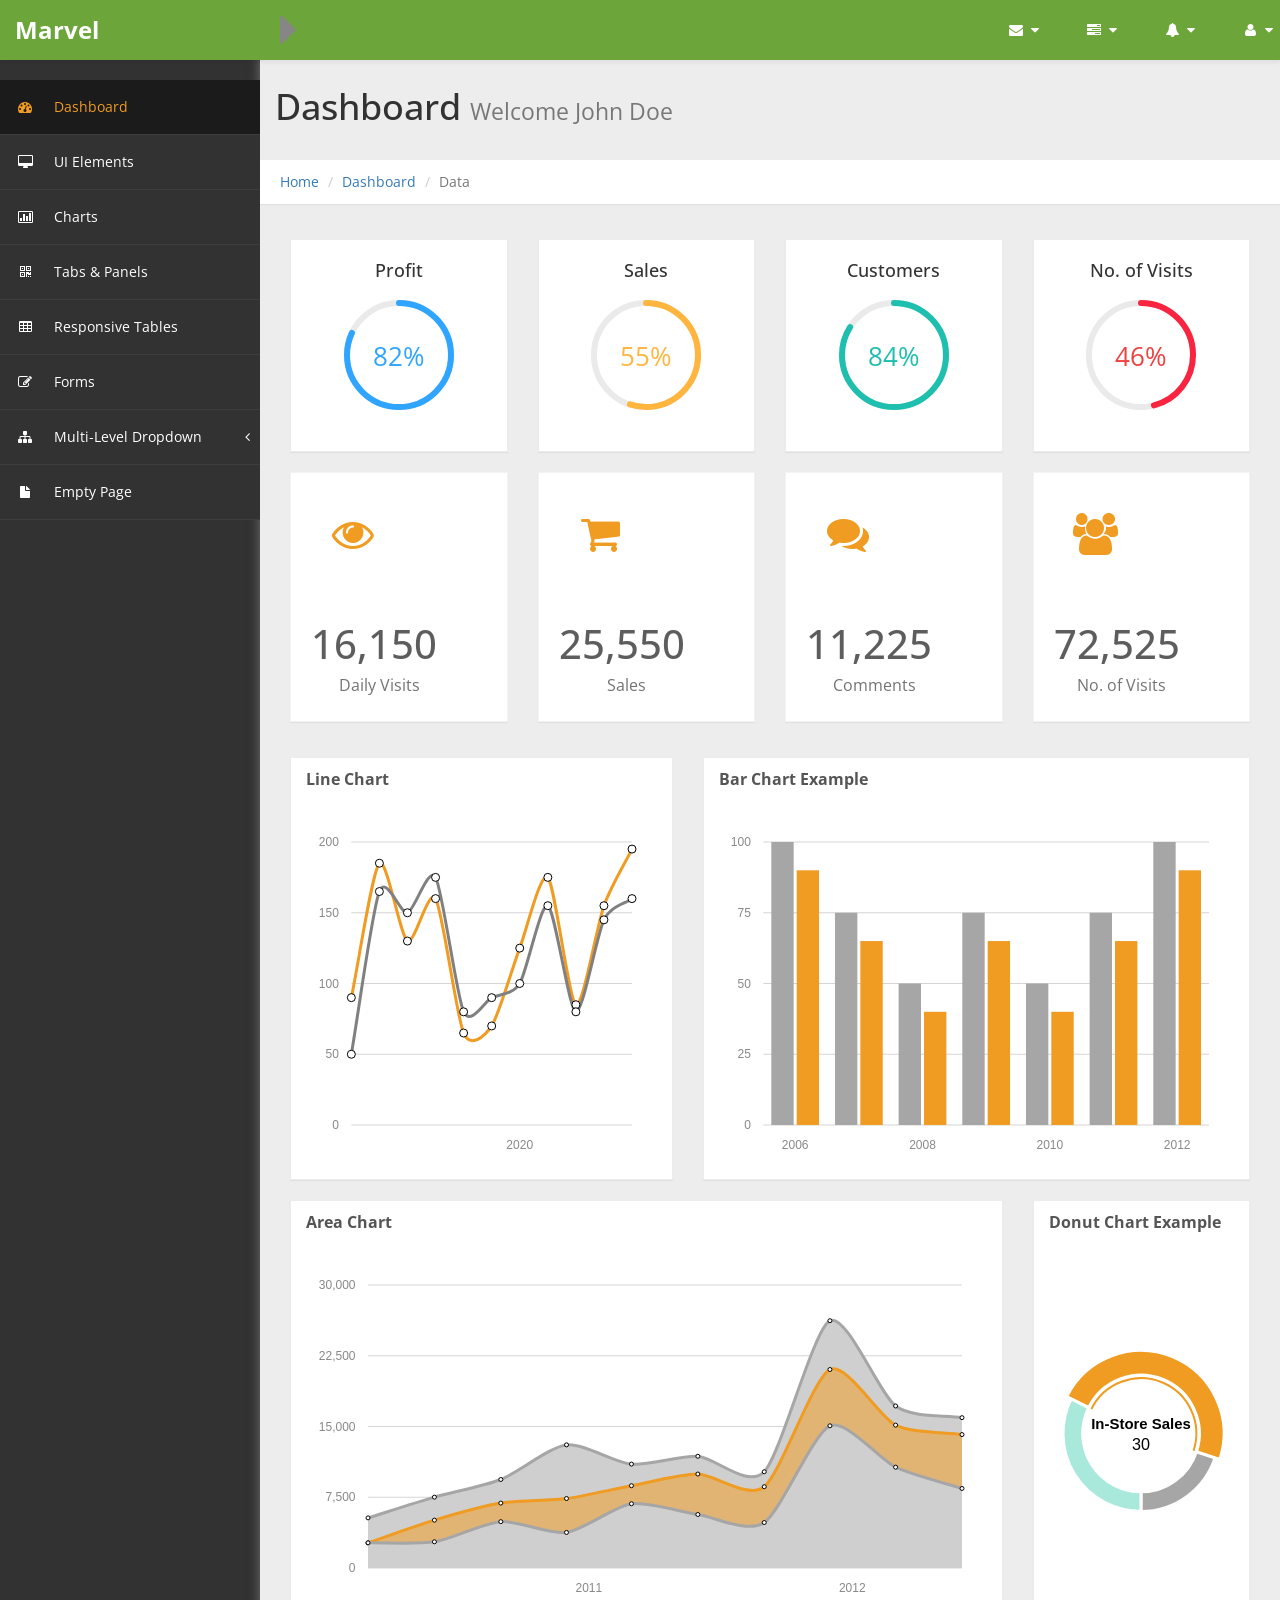
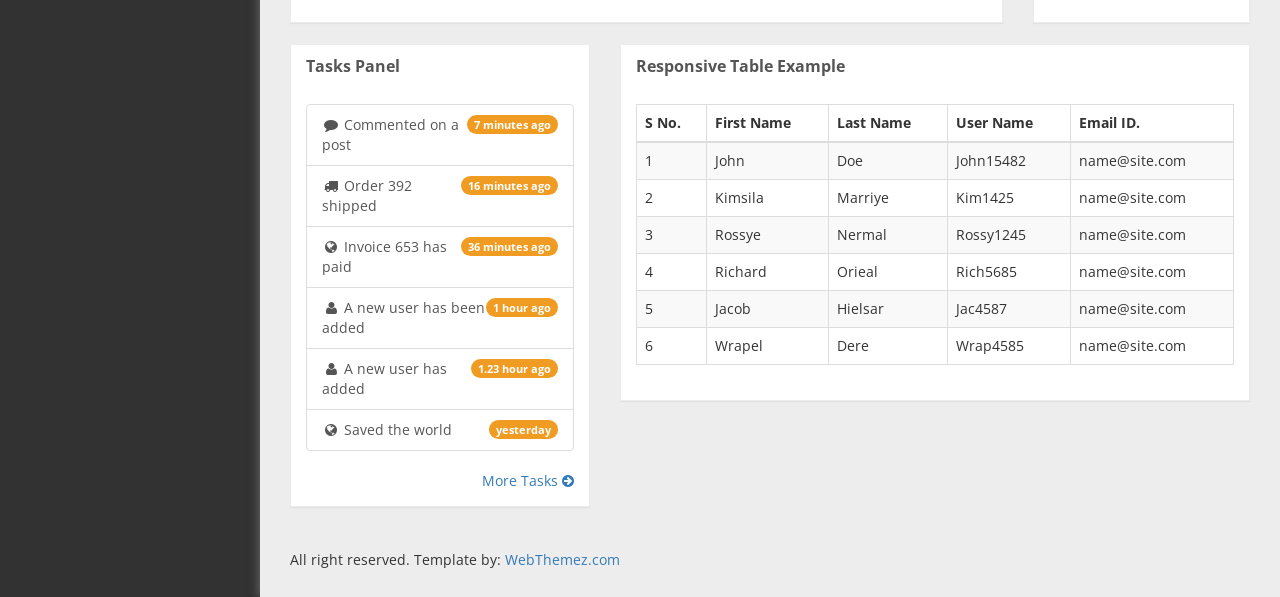
<file: Plantilla/index.html>
﻿<!DOCTYPE html>
<html xmlns="http://www.w3.org/1999/xhtml">

<head>
    <meta charset="utf-8" />
    <meta name="viewport" content="width=device-width, initial-scale=1.0" />
    <title>Marvel Free Bootstrap Admin Template</title>
    <!-- Bootstrap Styles-->
    <link href="assets/css/bootstrap.css" rel="stylesheet" />
    <!-- FontAwesome Styles-->
    <link href="assets/css/font-awesome.css" rel="stylesheet" />
    <!-- Morris Chart Styles-->
    <link href="assets/js/morris/morris-0.4.3.min.css" rel="stylesheet" />
    <!-- Custom Styles-->
    <link href="assets/css/custom-styles.css" rel="stylesheet" />
    <!-- Google Fonts-->
    <link href='http://fonts.googleapis.com/css?family=Open+Sans' rel='stylesheet' type='text/css' />
    <link rel="stylesheet" href="assets/js/Lightweight-Chart/cssCharts.css"> 
</head>

<body>
    <div id="wrapper">
        <nav class="navbar navbar-default top-navbar" role="navigation">
            <div class="navbar-header">
                <button type="button" class="navbar-toggle" data-toggle="collapse" data-target=".sidebar-collapse">
                    <span class="sr-only">Toggle navigation</span>
                    <span class="icon-bar"></span>
                    <span class="icon-bar"></span>
                    <span class="icon-bar"></span>
                </button>
                <a class="navbar-brand" href="index.html"><strong>Marvel</strong></a>
				
		<div id="sideNav" href=""><i class="fa fa-caret-right"></i></div>
            </div>

            <ul class="nav navbar-top-links navbar-right">
                <li class="dropdown">
                    <a class="dropdown-toggle" data-toggle="dropdown" href="#" aria-expanded="false">
                        <i class="fa fa-envelope fa-fw"></i> <i class="fa fa-caret-down"></i>
                    </a>
                    <ul class="dropdown-menu dropdown-messages">
                        <li>
                            <a href="#">
                                <div>
                                    <strong>John Doe</strong>
                                    <span class="pull-right text-muted">
                                        <em>Today</em>
                                    </span>
                                </div>
                                <div>Lorem Ipsum has been the industry's standard dummy text ever since the 1500s...</div>
                            </a>
                        </li>
                        <li class="divider"></li>
                        <li>
                            <a href="#">
                                <div>
                                    <strong>John Smith</strong>
                                    <span class="pull-right text-muted">
                                        <em>Yesterday</em>
                                    </span>
                                </div>
                                <div>Lorem Ipsum has been the industry's standard dummy text ever since an kwilnw...</div>
                            </a>
                        </li>
                        <li class="divider"></li>
                        <li>
                            <a href="#">
                                <div>
                                    <strong>John Smith</strong>
                                    <span class="pull-right text-muted">
                                        <em>Yesterday</em>
                                    </span>
                                </div>
                                <div>Lorem Ipsum has been the industry's standard dummy text ever since the...</div>
                            </a>
                        </li>
                        <li class="divider"></li>
                        <li>
                            <a class="text-center" href="#">
                                <strong>Read All Messages</strong>
                                <i class="fa fa-angle-right"></i>
                            </a>
                        </li>
                    </ul>
                    <!-- /.dropdown-messages -->
                </li>
                <!-- /.dropdown -->
                <li class="dropdown">
                    <a class="dropdown-toggle" data-toggle="dropdown" href="#" aria-expanded="false">
                        <i class="fa fa-tasks fa-fw"></i> <i class="fa fa-caret-down"></i>
                    </a>
                    <ul class="dropdown-menu dropdown-tasks">
                        <li>
                            <a href="#">
                                <div>
                                    <p>
                                        <strong>Task 1</strong>
                                        <span class="pull-right text-muted">60% Complete</span>
                                    </p>
                                    <div class="progress progress-striped active">
                                        <div class="progress-bar progress-bar-success" role="progressbar" aria-valuenow="60" aria-valuemin="0" aria-valuemax="100" style="width: 60%">
                                            <span class="sr-only">60% Complete (success)</span>
                                        </div>
                                    </div>
                                </div>
                            </a>
                        </li>
                        <li class="divider"></li>
                        <li>
                            <a href="#">
                                <div>
                                    <p>
                                        <strong>Task 2</strong>
                                        <span class="pull-right text-muted">28% Complete</span>
                                    </p>
                                    <div class="progress progress-striped active">
                                        <div class="progress-bar progress-bar-info" role="progressbar" aria-valuenow="28" aria-valuemin="0" aria-valuemax="100" style="width: 28%">
                                            <span class="sr-only">28% Complete</span>
                                        </div>
                                    </div>
                                </div>
                            </a>
                        </li>
                        <li class="divider"></li>
                        <li>
                            <a href="#">
                                <div>
                                    <p>
                                        <strong>Task 3</strong>
                                        <span class="pull-right text-muted">60% Complete</span>
                                    </p>
                                    <div class="progress progress-striped active">
                                        <div class="progress-bar progress-bar-warning" role="progressbar" aria-valuenow="60" aria-valuemin="0" aria-valuemax="100" style="width: 60%">
                                            <span class="sr-only">60% Complete (warning)</span>
                                        </div>
                                    </div>
                                </div>
                            </a>
                        </li>
                        <li class="divider"></li>
                        <li>
                            <a href="#">
                                <div>
                                    <p>
                                        <strong>Task 4</strong>
                                        <span class="pull-right text-muted">85% Complete</span>
                                    </p>
                                    <div class="progress progress-striped active">
                                        <div class="progress-bar progress-bar-danger" role="progressbar" aria-valuenow="85" aria-valuemin="0" aria-valuemax="100" style="width: 85%">
                                            <span class="sr-only">85% Complete (danger)</span>
                                        </div>
                                    </div>
                                </div>
                            </a>
                        </li>
                        <li class="divider"></li>
                        <li>
                            <a class="text-center" href="#">
                                <strong>See All Tasks</strong>
                                <i class="fa fa-angle-right"></i>
                            </a>
                        </li>
                    </ul>
                    <!-- /.dropdown-tasks -->
                </li>
                <!-- /.dropdown -->
                <li class="dropdown">
                    <a class="dropdown-toggle" data-toggle="dropdown" href="#" aria-expanded="false">
                        <i class="fa fa-bell fa-fw"></i> <i class="fa fa-caret-down"></i>
                    </a>
                    <ul class="dropdown-menu dropdown-alerts">
                        <li>
                            <a href="#">
                                <div>
                                    <i class="fa fa-comment fa-fw"></i> New Comment
                                    <span class="pull-right text-muted small">4 min</span>
                                </div>
                            </a>
                        </li>
                        <li class="divider"></li>
                        <li>
                            <a href="#">
                                <div>
                                    <i class="fa fa-twitter fa-fw"></i> 3 New Followers
                                    <span class="pull-right text-muted small">12 min</span>
                                </div>
                            </a>
                        </li>
                        <li class="divider"></li>
                        <li>
                            <a href="#">
                                <div>
                                    <i class="fa fa-envelope fa-fw"></i> Message Sent
                                    <span class="pull-right text-muted small">4 min</span>
                                </div>
                            </a>
                        </li>
                        <li class="divider"></li>
                        <li>
                            <a href="#">
                                <div>
                                    <i class="fa fa-tasks fa-fw"></i> New Task
                                    <span class="pull-right text-muted small">4 min</span>
                                </div>
                            </a>
                        </li>
                        <li class="divider"></li>
                        <li>
                            <a href="#">
                                <div>
                                    <i class="fa fa-upload fa-fw"></i> Server Rebooted
                                    <span class="pull-right text-muted small">4 min</span>
                                </div>
                            </a>
                        </li>
                        <li class="divider"></li>
                        <li>
                            <a class="text-center" href="#">
                                <strong>See All Alerts</strong>
                                <i class="fa fa-angle-right"></i>
                            </a>
                        </li>
                    </ul>
                    <!-- /.dropdown-alerts -->
                </li>
                <!-- /.dropdown -->
                <li class="dropdown">
                    <a class="dropdown-toggle" data-toggle="dropdown" href="#" aria-expanded="false">
                        <i class="fa fa-user fa-fw"></i> <i class="fa fa-caret-down"></i>
                    </a>
                    <ul class="dropdown-menu dropdown-user">
                        <li><a href="#"><i class="fa fa-user fa-fw"></i> User Profile</a>
                        </li>
                        <li><a href="#"><i class="fa fa-gear fa-fw"></i> Settings</a>
                        </li>
                        <li class="divider"></li>
                        <li><a href="#"><i class="fa fa-sign-out fa-fw"></i> Logout</a>
                        </li>
                    </ul>
                    <!-- /.dropdown-user -->
                </li>
                <!-- /.dropdown -->
            </ul>
        </nav>
        <!--/. NAV TOP  -->
        <nav class="navbar-default navbar-side" role="navigation">
            <div class="sidebar-collapse">
                <ul class="nav" id="main-menu">

                    <li>
                        <a class="active-menu" href="index.html"><i class="fa fa-dashboard"></i> Dashboard</a>
                    </li>
                    <li>
                        <a href="ui-elements.html"><i class="fa fa-desktop"></i> UI Elements</a>
                    </li>
					<li>
                        <a href="chart.html"><i class="fa fa-bar-chart-o"></i> Charts</a>
                    </li>
                    <li>
                        <a href="tab-panel.html"><i class="fa fa-qrcode"></i> Tabs & Panels</a>
                    </li>
                    
                    <li>
                        <a href="table.html"><i class="fa fa-table"></i> Responsive Tables</a>
                    </li>
                    <li>
                        <a href="form.html"><i class="fa fa-edit"></i> Forms </a>
                    </li>


                    <li>
                        <a href="#"><i class="fa fa-sitemap"></i> Multi-Level Dropdown<span class="fa arrow"></span></a>
                        <ul class="nav nav-second-level">
                            <li>
                                <a href="#">Second Level Link</a>
                            </li>
                            <li>
                                <a href="#">Second Level Link</a>
                            </li>
                            <li>
                                <a href="#">Second Level Link<span class="fa arrow"></span></a>
                                <ul class="nav nav-third-level">
                                    <li>
                                        <a href="#">Third Level Link</a>
                                    </li>
                                    <li>
                                        <a href="#">Third Level Link</a>
                                    </li>
                                    <li>
                                        <a href="#">Third Level Link</a>
                                    </li>

                                </ul>

                            </li>
                        </ul>
                    </li>
                    <li>
                        <a href="empty.html"><i class="fa fa-fw fa-file"></i> Empty Page</a>
                    </li>
                </ul>

            </div>

        </nav>
        <!-- /. NAV SIDE  -->
      
		<div id="page-wrapper">
		  <div class="header"> 
                        <h1 class="page-header">
                            Dashboard <small>Welcome John Doe</small>
                        </h1>
						<ol class="breadcrumb">
					  <li><a href="#">Home</a></li>
					  <li><a href="#">Dashboard</a></li>
					  <li class="active">Data</li>
					</ol> 
									
		</div>
            <div id="page-inner">

                <!-- /. ROW  -->
	
		<div class="row">
			<div class="col-xs-6 col-md-3">
				<div class="panel panel-default">
					<div class="panel-body easypiechart-panel">
						<h4>Profit</h4>
						<div class="easypiechart" id="easypiechart-blue" data-percent="82" ><span class="percent">82%</span>
						</div>
					</div>
				</div>
			</div>
			<div class="col-xs-6 col-md-3">
				<div class="panel panel-default">
					<div class="panel-body easypiechart-panel">
						<h4>Sales</h4>
						<div class="easypiechart" id="easypiechart-orange" data-percent="55" ><span class="percent">55%</span>
						</div>
					</div>
				</div>
			</div>
			<div class="col-xs-6 col-md-3">
				<div class="panel panel-default">
					<div class="panel-body easypiechart-panel">
						<h4>Customers</h4>
						<div class="easypiechart" id="easypiechart-teal" data-percent="84" ><span class="percent">84%</span>
						</div>
					</div>
				</div>
			</div>
			<div class="col-xs-6 col-md-3">
				<div class="panel panel-default">
					<div class="panel-body easypiechart-panel">
						<h4>No. of Visits</h4>
						<div class="easypiechart" id="easypiechart-red" data-percent="46" ><span class="percent">46%</span>
						</div>
					</div>
				</div>
			</div>
		</div><!--/.row-->
			
		
                <div class="row">
                    <div class="col-md-3 col-sm-12 col-xs-12">
                        <div class="panel panel-primary text-center no-boder blue">
                            <div class="panel-left pull-left blue">
                                <i class="fa fa-eye fa-5x"></i>
                                
                            </div>
                            <div class="panel-right">
								<h3>16,150</h3>
                               <strong> Daily Visits</strong>
                            </div>
                        </div>
                    </div>
                    <div class="col-md-3 col-sm-12 col-xs-12">
                        <div class="panel panel-primary text-center no-boder blue">
                              <div class="panel-left pull-left blue">
                                <i class="fa fa-shopping-cart fa-5x"></i>
								</div>
                                
                            <div class="panel-right">
							<h3>25,550 </h3>
                               <strong> Sales</strong>

                            </div>
                        </div>
                    </div>
                    <div class="col-md-3 col-sm-12 col-xs-12">
                        <div class="panel panel-primary text-center no-boder blue">
                            <div class="panel-left pull-left blue">
                                <i class="fa fa fa-comments fa-5x"></i>
                               
                            </div>
                            <div class="panel-right">
							 <h3>11,225 </h3>
                               <strong> Comments </strong>

                            </div>
                        </div>
                    </div>
                    <div class="col-md-3 col-sm-12 col-xs-12">
                        <div class="panel panel-primary text-center no-boder blue">
                            <div class="panel-left pull-left blue">
                                <i class="fa fa-users fa-5x"></i>
                                
                            </div>
                            <div class="panel-right">
							<h3>72,525 </h3>
                             <strong>No. of Visits</strong>

                            </div>
                        </div>
                    </div>
                </div>
				
				<div class="row">
				<div class="col-md-5">
						<div class="panel panel-default">
						<div class="panel-heading">
							Line Chart
						</div>
						<div class="panel-body">
							<div id="morris-line-chart"></div>
						</div>						
					</div>   
					</div>		
					
						<div class="col-md-7">
					<div class="panel panel-default">
					<div class="panel-heading">
                                Bar Chart Example
                            </div>
                            <div class="panel-body">
                                <div id="morris-bar-chart"></div>
                            </div>
						
					</div>  
					</div>
					
				</div> 
			 
				
				
                <div class="row">
                    <div class="col-md-9 col-sm-12 col-xs-12">
                        <div class="panel panel-default">                            
							<div class="panel-heading">
							Area Chart
						</div>
						<div class="panel-body">
							<div id="morris-area-chart"></div>
						</div>
                        </div>
                    </div>
                    <div class="col-md-3 col-sm-12 col-xs-12">
                        <div class="panel panel-default">
                            <div class="panel-heading">
                                Donut Chart Example
                            </div>
                            <div class="panel-body">
                                <div id="morris-donut-chart"></div>
                            </div>
                        </div>
                    </div>

                </div>
				<div class="row">
				<div class="col-md-12">
				
					</div>		
				</div> 	
                <!-- /. ROW  -->

	   
				
				
				
                <div class="row">
                    <div class="col-md-4 col-sm-12 col-xs-12">
                        <div class="panel panel-default">
                            <div class="panel-heading">
                                Tasks Panel
                            </div>
                            <div class="panel-body">
                                <div class="list-group">

                                    <a href="#" class="list-group-item">
                                        <span class="badge">7 minutes ago</span>
                                        <i class="fa fa-fw fa-comment"></i> Commented on a post
                                    </a>
                                    <a href="#" class="list-group-item">
                                        <span class="badge">16 minutes ago</span>
                                        <i class="fa fa-fw fa-truck"></i> Order 392 shipped
                                    </a>
                                    <a href="#" class="list-group-item">
                                        <span class="badge">36 minutes ago</span>
                                        <i class="fa fa-fw fa-globe"></i> Invoice 653 has paid
                                    </a>
                                    <a href="#" class="list-group-item">
                                        <span class="badge">1 hour ago</span>
                                        <i class="fa fa-fw fa-user"></i> A new user has been added
                                    </a>
                                    <a href="#" class="list-group-item">
                                        <span class="badge">1.23 hour ago</span>
                                        <i class="fa fa-fw fa-user"></i> A new user has added
                                    </a>
                                    <a href="#" class="list-group-item">
                                        <span class="badge">yesterday</span>
                                        <i class="fa fa-fw fa-globe"></i> Saved the world
                                    </a>
                                </div>
                                <div class="text-right">
                                    <a href="#">More Tasks <i class="fa fa-arrow-circle-right"></i></a>
                                </div>
                            </div>
                        </div>

                    </div>
                    <div class="col-md-8 col-sm-12 col-xs-12">

                        <div class="panel panel-default">
                            <div class="panel-heading">
                                Responsive Table Example
                            </div> 
                            <div class="panel-body">
                                <div class="table-responsive">
                                    <table class="table table-striped table-bordered table-hover">
                                        <thead>
                                            <tr>
                                                <th>S No.</th>
                                                <th>First Name</th>
                                                <th>Last Name</th>
                                                <th>User Name</th>
                                                <th>Email ID.</th>
                                            </tr>
                                        </thead>
                                        <tbody>
                                            <tr>
                                                <td>1</td>
                                                <td>John</td>
                                                <td>Doe</td>
                                                <td>John15482</td>
                                                <td>name@site.com</td>
                                            </tr>
                                            <tr>
                                                <td>2</td>
                                                <td>Kimsila</td>
                                                <td>Marriye</td>
                                                <td>Kim1425</td>
                                                <td>name@site.com</td>
                                            </tr>
                                            <tr>
                                                <td>3</td>
                                                <td>Rossye</td>
                                                <td>Nermal</td>
                                                <td>Rossy1245</td>
                                                <td>name@site.com</td>
                                            </tr>
                                            <tr>
                                                <td>4</td>
                                                <td>Richard</td>
                                                <td>Orieal</td>
                                                <td>Rich5685</td>
                                                <td>name@site.com</td>
                                            </tr>
                                            <tr>
                                                <td>5</td>
                                                <td>Jacob</td>
                                                <td>Hielsar</td>
                                                <td>Jac4587</td>
                                                <td>name@site.com</td>
                                            </tr>
                                            <tr>
                                                <td>6</td>
                                                <td>Wrapel</td>
                                                <td>Dere</td>
                                                <td>Wrap4585</td>
                                                <td>name@site.com</td>
                                            </tr>

                                        </tbody>
                                    </table>
                                </div>
                            </div>
                        </div>

                    </div>
                </div>
                <!-- /. ROW  -->
			
		
				<footer><p>All right reserved. Template by: <a href="http://webthemez.com">WebThemez.com</a></p>
				
        
				</footer>
            </div>
            <!-- /. PAGE INNER  -->
        </div>
        <!-- /. PAGE WRAPPER  -->
    </div>
    <!-- /. WRAPPER  -->
    <!-- JS Scripts-->
    <!-- jQuery Js -->
    <script src="assets/js/jquery-1.10.2.js"></script>
    <!-- Bootstrap Js -->
    <script src="assets/js/bootstrap.min.js"></script>
	 
    <!-- Metis Menu Js -->
    <script src="assets/js/jquery.metisMenu.js"></script>
    <!-- Morris Chart Js -->
    <script src="assets/js/morris/raphael-2.1.0.min.js"></script>
    <script src="assets/js/morris/morris.js"></script>
	
	
	<script src="assets/js/easypiechart.js"></script>
	<script src="assets/js/easypiechart-data.js"></script>
	
	 <script src="assets/js/Lightweight-Chart/jquery.chart.js"></script>
	
    <!-- Custom Js -->
    <script src="assets/js/custom-scripts.js"></script>

      <script>
    
      </script>

</body>

</html>
</file>
<file: Plantilla/assets/css/custom-styles.css>
/*----------------------------------------------
Author : www.webthemez.com
License: Commons Attribution 3.0
http://creativecommons.org/licenses/by/3.0/
------------------------------------------------*/


/*----------------------------------------------
    COMMON  STYLES
------------------------------------------------*/
textarea{
  resize: none;
}

body {
    font-family: 'Open Sans', sans-serif;
    background: #323232;
}
#a{
text-decoration: none;
color: white !important;


}
#a:hover{
  color: white;
}
 #wrapper {
    width: 100%;
}

#page-wrapper {
    padding: 15px 15px;
    min-height: 600px;
    background: #EDEDED;
}
#page-inner {
    width:100%;
    margin:10px 20px 10px 0px;
    background-color:transparent;
    padding: 15px 30px;
    /*min-height:50%;*/
}
.header .container-fluid{
padding:0;
}
.text-center {
    text-align:center;
}
.no-boder {
    border:1px solid #f3f3f3;
}

h1, .h1, h2, .h2, h3, .h3 {
margin-top: 7px;
margin-bottom: -5px;
}
h2 {
    color: #000;
}
h4 {
    padding-top:10px;
}
.square-btn-adjust {
    border: 0px solid transparent;
   -webkit-border-radius: 0px;
-moz-border-radius: 0px;
border-radius: 0px;

}
p {
    font-size:16px;
    line-height:25px;
    padding-top:20px;
}
.navbar-side {
    z-index: 0;
}
.panel{
border-radius:0px;
}
.navbar-side .nav > li > a > i{
color: #FFFFFF;
padding: 8px;
width: 30px;
text-align: center;
}
.top-navbar{
position: fixed;
  width: 100%;
  z-index: 300;
    -webkit-box-shadow: 0 3px 3px rgba(0, 0, 0, 0.05);
  -moz-box-shadow: 0 3px 3px rgba(0, 0, 0, 0.05);
  box-shadow: 0 3px 3px rgba(0, 0, 0, 0.05);
}
.navbar-side {
  z-index: 1;
  position: fixed;
  width: 260px;
  top: 80px;
}
#page-wrapper {
  position: relative;
  top: 55px;
  box-shadow: 0 0 10px #757575;
  -moz-box-shadow: 0 0 10px #757575;
  -webkit-box-shadow: 0 0 10px #757575;
}
.top-navbar .nav > li > a:hover, .top-navbar .nav > li > a:focus {
text-decoration: none;
background-color: #2497BA;
color: #fff;
}
.nav .open > a, .nav .open > a:hover, .nav .open > a:focus {
background-color: #075CB3;
border-color: #075CB3;
}
.breadcrumb {
padding: 12px 10px 12px 20px;
margin-bottom: 20px;
list-style: none;

border-radius: 0;
-webkit-box-shadow: 0 1px 1px rgba(0,0,0,.05);    box-shadow: 0 1px 1px rgba(0,0,0,.05);background: #fff;}
.dropdown-menu>li>a {
  display: block;
  padding: 3px 20px;
  clear: both;
  font-weight: 400;
  line-height: 1.42857143;
  color: #333;
  white-space: nowrap;
  font-size: 13px;
}
.dropdown-menu>li>a i {
  color: #1F1F1F;
}
.text-muted {
  color: #FB5651;
}
.badge {
  display: inline-block;
  min-width: 10px;
  padding: 4px 7px;
  font-size: 11px;
  font-weight: 700;
  color: #fff;
  text-align: center;
  white-space: nowrap;
  vertical-align: baseline;
  background-color: #F09B22;
  border-radius: 10px;
}
.closed{
	-ms-transform: rotate(180deg); /* IE 9 */
    -webkit-transform: rotate(180deg); /* Chrome, Safari, Opera */
    transform: rotate(180deg);
}
.closed i{color:#F09B22;
}
/*----------------------------------------------
   DASHBOARD STYLES
------------------------------------------------*/
.page-header {
padding-bottom: 9px;
margin: 0;
border-bottom: 1px solid transparent;
text-align: left;padding: 32px 22px 32px 15px;color: #323232;}
.panel-left{
width: 100px;
height: 100px;background: #0866C6;/* border: 2px solid #4590DA; */
/* border-radius: 100%; */
overflow: hidden;

margin: 12px;}
.panel-left .fa-5x {
font-size: 3em;color: rgb(240, 155, 34);
padding: 29px 0;
margin-bottom:30px;}
.panel-right{
height: 124px;
background: transparent;
margin-bottom: 0;color: #AFAFAF;

float: left;text-align: left;padding-left: 20px;font-size: 16px;text-shadow: none;font-weight: normal;text-align: center;}
.panel-right h3{
font-size: 40px;
padding: 18px 10px 13px 0;color: #5D5D5D;}
.panel-right strong{
	font-weight:normal;
	color: #737373;
}
.panel-back {
    background-color:#fff;

}
.panel-default {
  border-color: #ECECEC;
}
.panel-default > .panel-heading {color: #555;
border-color: #FFF;
font-weight:bold;background: #FFFFFF;
font-size: 16px;
text-shadow: none;}
.panel-heading {
  /* padding: 15px 15px 0px; */
  border-bottom: 1px solid transparent;
  border-top-left-radius: 3px;
  border-top-right-radius: 3px;
}
.jumbotron{
padding:20px;
}
.jumbotron p {
    margin-bottom: 15px;
    font-size: 15px;
    font-weight: 200;
}
.jumbotron, .well{
background:#fff;
}
   .noti-box {
min-height: 100px;
padding: 20px;
}

    .noti-box .icon-box {
display: block;
float: left;
margin: 0 15px 10px 0;
width: 70px;
height: 70px;
line-height: 75px;
vertical-align: middle;
text-align: center;
font-size: 40px;
}
.text-box p{
    margin: 0 0 3px;
}
.main-text {
    font-size: 25px;
    font-weight:600;
}
.set-icon {
-webkit-border-radius: 50px;
-moz-border-radius: 50px;
border-radius: 50px;

}
.panel-primary{
display:inline-block;
margin-bottom: 30px;
width:100%;
}
.green {
/* background-color: #1CC09F; */
color: #fff;
}
 .blue {background-color: #FFFFFF;color: #002A4C;}
  .red {
background-color: #FB6E51;
color:#fff;
}
  .brown {
background-color: #F5B252;
color:#fff;
}
 .back-footer-red {
background-color: #F0433D;
color:#fff;
border-top: 0px solid #fff;
}

 .icon-box-right {
display: block;
float: right;
margin: 0 15px 10px 0;
width: 70px;
height: 70px;
line-height: 75px;
vertical-align: middle;
text-align: center;
font-size: 40px;
}

 .main-temp-back {
background: #8702A8;
color: #FFFFFF;
font-size: 16px;
font-weight: 300;
text-align: center;
}
 .main-temp-back .text-temp {
font-size: 40px;
}
.back-dash {
    padding:20px;
    font-size:20px;
    font-weight:500;
  -webkit-border-radius: 0px;
-moz-border-radius: 0px;
border-radius: 0px;
background-color:#2EA7EB;
color:#fff;
}
    .back-dash p {
        padding-top:16px;
        font-size:13px;
        color:#fff;
        line-height:25px;
        text-align:justify;
    }

     .color-bottom-txt {
   color: #000;
font-size: 16px;
line-height: 30px;
}
     /*CHAT PANEL*/
/*Charts*/

.main-chart {
	background: #fff;
}

.easypiechart-panel {
	text-align: center;
	padding: 1px 0;
	margin-bottom: 20px;
}

.placeholder h2 {
	margin-bottom: 0px;
}

.donut {
	width: 100%;
}

.easypiechart {
	position: relative;
	text-align: center;
	width: 120px;
	height: 120px;
	margin: 20px auto 10px auto;
}

.easypiechart .percent {
	display: block;
	position: absolute;
	font-size: 26px;
	top: 38px;
	width: 120px;
}

#easypiechart-blue .percent { color: #30a5ff;}
#easypiechart-teal .percent { color: #1ebfae;}
#easypiechart-orange .percent { color: #ffb53e;}
#easypiechart-red .percent { color: #ef4040;}


 .chat-panel .panel-body {
height: 450px;
overflow-y: scroll;
}
 .chat-box {
margin: 0;
padding: 0;
list-style: none;
}
 .chat-box li {
margin-bottom: 15px;
padding-bottom: 5px;
border-bottom: 1px dotted #808080;
}
 .chat-box li.left .chat-body {
margin-left: 90px;
}
 .chat-box li .chat-body p {
margin: 0;
color: #8d8888;
}
.chat-img>img {
    margin-left:20px;
}
footer p{
font-size: 14px;
}
/*----------------------------------------------
    MENU STYLES
------------------------------------------------*/
div#sideNav:hover {
    color: #F09B22;
}
.user-image {
    margin: 25px auto;
-webkit-border-radius: 10px;
-moz-border-radius: 10px;
border-radius: 10px;
max-height:170px;
max-width:170px;
}
.top-navbar{
margin:0px;
}
.top-navbar .navbar-brand {
color: #fff;
width: 260px;
text-align: left;
height: 60px;
font-size: 24px;
font-weight: 700;
/* text-transform: uppercase; */
line-height: 30px;background: #6CA63B;}
.navbar-brand b{
color: #4BD28C;
}
.top-navbar .nav > li {
position: relative;
display: inline-block;
margin: 0px;
padding: 0px;
}
.top-navbar .nav > li > a {
position: relative;
display: block;
padding: 20px;color: #319DB5;
margin: 0px;}
.top-navbar .nav > li > a:hover, .top-navbar .nav > li > a:focus {
text-decoration: none;
color: #319DB5 !important;
background: transparent;
}
.top-navbar .dropdown-menu{
min-width: 230px;
border-radius: 0 0 4px 4px;
border: 0;}
.top-navbar .dropdown-menu > li > a:hover, .top-navbar .dropdown-menu > li > a:focus{
color: #225081;
background:none;
}
.dropdown-tasks{
width: 255px;
}
.dropdown-tasks .progress {
height: 8px;
margin-bottom: 8px;
overflow: hidden;
background-color: #f5f5f5;
border-radius: 0px;
}
.dropdown-tasks > li > a {
padding: 0px 15px;
}
.dropdown-tasks p {
font-size: 13px;
line-height: 21px;
padding-top: 4px;
}
.active-menu, .active-menu i {
    background-color: #1B1B1B !important;
    color: #F09B22 !important;
}
.active-menu i{color: #F09B22 !important;}
.arrow {
    float: right;
    margin-top: 8px;
}

.fa.arrow:before {
    content: "\f104";
}

.active > a > .fa.arrow:before {
    content: "\f107";
}


.nav-second-level li,
.nav-third-level li {
    border-bottom: none !important;
}

.nav-second-level li a {
    padding-left: 37px;
}

.nav-third-level li a {
    padding-left: 55px;
}
.sidebar-collapse , .sidebar-collapse .nav{
	background:none;
}
.sidebar-collapse .nav {
	padding:0;
}
.sidebar-collapse .nav > li > a {
	color: #FFFFFF;
	background:transparent;
	text-shadow:none;
}
.sidebar-collapse > .nav > li > a {
	padding: 12px 10px;
}
.sidebar-collapse > .nav > li {
	border-bottom: 1px solid rgba(107, 108, 109, 0.19);
}
ul.nav.nav-second-level.collapse.in {background: #131212;}
.sidebar-collapse .nav > li > a:hover,
.sidebar-collapse .nav > li > a:focus {

	outline:0;
}

.navbar-side {
	border:none;
	background: #323232;
}
.top-navbar {
	background: #6CA63B;
	border-bottom:none;
}
.top-navbar .nav > li > a > i {
margin-right: 2px;
}
.top-navbar .navbar-brand:hover {
color: #FFFFFF;background-color: #8BCC4E;}
.dropdown-user li {
margin: 8px 0;
}
.navbar-default {
border:0px solid black;

}
.navbar-header {
    background: transparent;
}
.navbar-default .navbar-toggle:hover, .navbar-default .navbar-toggle:focus {
background-color: #283643;
}
.navbar-default .navbar-toggle {
border-color: #fff;
}

.navbar-default .navbar-toggle .icon-bar {
background-color: #FFF;
}
.nav > li > a > i {
    margin-right:10px;
    color: rgb(254, 255, 254);

}
.dropdown-menu>li>a>strong {
  color: #0866C6;
  padding: 5px 0;
  display: inline-block;
  font-weight: 500;
}
#sideNav{
    float: left;
    left: 0;
    z-index: 3;
    color: #868686;
    cursor:pointer;
    border-radius: 0;
    width: 14px;
    font-size: 48px;
    line-height: 0;
    margin: 7px 0 0 20px;
}
ul.dropdown-menu.dropdown-messages li a div {
  padding: 2px 0;
}
/*----------------------------------------------
    UI ELEMENTS STYLES
------------------------------------------------*/
.btn-circle {
width: 50px;
height: 50px;
padding: 6px 0;
 -webkit-border-radius: 25px;
-moz-border-radius: 25px;
border-radius: 25px;
text-align: center;
font-size: 12px;
line-height: 1.428571429;
}

/*----------------------------------------------
    MEDIA QUERIES
------------------------------------------------*/

 @media(min-width:768px) {
     #page-wrapper{
               margin: 0 0 0 260px;
               padding: 0;
               min-height: 1396px;
    }


    .navbar-side {
        width: 260px;
        z-index: 1;
    }

   .navbar {
 border-radius: 0px;
}

}
 @media(max-width:768px) {
	#sideNav{
	display:none;
}
 #page-wrapper {
position: relative;
top: 93px;
 }
 }
 @media(max-width:480px) {
 #page-wrapper {
position: relative;
top: 93px;
 }
.page-header small {
display: block;
padding-top: 14px;
font-size: 19px;
}
#sideNav{
	display:none;
}
.panel-left {
  width: 85px;
  height: 85px;
  border-radius: 100%;
  overflow: hidden;
  margin: 14px;
}
}
</file>
<file: Plantilla/assets/js/morris/morris-0.4.3.min.css>
.morris-hover{position:absolute;z-index:1000;}.morris-hover.morris-default-style{border-radius:10px;padding:6px;color:#666;background:rgba(255, 255, 255, 0.8);border:solid 2px rgba(230, 230, 230, 0.8);font-family:sans-serif;font-size:12px;text-align:center;}.morris-hover.morris-default-style .morris-hover-row-label{font-weight:bold;margin:0.25em 0;}
.morris-hover.morris-default-style .morris-hover-point{white-space:nowrap;margin:0.1em 0;}
</file>
<file: Plantilla/assets/js/Lightweight-Chart/cssCharts.css>
/*
 * cssCharts v0.3.0
 * jquery plugin to create donut and bar charts with css
 * https://github.com/sultantarimo
 *
 * (c)2015 Sultan Tarimo - sultantarimo@me.com
 * Released under the MIT license
 */
.chart *, .chart{-moz-box-sizing:border-box;-webkit-box-sizing:border-box;box-sizing:border-box;margin:0;padding:0;}
.chart{
  width:auto;
  display:block;
  position:relative;
  font-family:sans-serif;
  font-size:14px;
  margin: 0 auto;
}

/* bar chart */

.chart.bar{height:200px;}
.bar-chart{
  display: table;
  table-layout: fixed;
  width: auto;
  height: 100%;
  margin: 0 auto;
  z-index:20;
  position:absolute;
  left:0px;
}

.bar-chart ul{
  margin-left: 34px;
  float: left;
  display: block;
  height:100%;
}

.bar-chart li{
  position: relative;
  display: table-cell;
  vertical-align: bottom;
  height: 100px;
}

.bar-chart span{
  margin: 0 6px;
  display: block;
  background: rgb(241,127,73);
  width: 34px;
  position:relative;

  -webkit-animation: drawBar 0.3s ease-in-out;
  -moz-animation: drawBar 0.3s ease-in-out;
  animation: drawBar 0.3s ease-in-out;

  -webkit-transition: all 100ms ease-in-out;
  -moz-transition: all 100ms ease-in-out;
  transition: all 100ms ease-in-out;
}

.bar-chart li:hover span{
  box-shadow:0 0 0 4px rgb(241,127,73);
  cursor:pointer;
}

.bar-chart li:nth-child(2n+1):hover span{
  box-shadow:0 0 0 4px #bd380f;
}

.bar-chart li:nth-child(2n+1) span{background-color:#bd380f;}
.bar-chart ul:last-of-type li:last-child span{margin-right:0px;}
.bar-chart ul:first-of-type li:first-child span{margin-left:0px;}
.bar-chart ul:last-of-type {margin-right: 0px;}
.bar-chart ul:first-of-type {margin-left: 0px;}
.bar-chart.left-bar ul:last-of-type {margin-right: 0px;}
.bar-chart.left-bar ul{margin-right: 34px;float:left;margin-left:0px;}

.bar-chart span:before {
  position: absolute;
  bottom: 100%;
  margin-bottom: 10px;
  display: block;
  text-align: center;
  content: attr(title);
  word-wrap: break-word;
  font-size: 12px;
  width: auto;

  left: 50%;

  -webkit-transform: translateX(-50%);
  -moz-transform: translateX(-50%);
  transform: translateX(-50%);
}

.bar-chart li span:before {
  -webkit-transition: all 100ms ease-in-out;
  -moz-transition: all 100ms ease-in-out;
  transition: all 100ms ease-in-out;
}

@-webkit-keyframes drawBar {0% {height: 0;}}
@-moz-keyframes drawBar {0% {height: 0;}}
@keyframes drawBar {0% {height: 0;}}

/* donut chart */

.chart.donut{
  width:200px;
  height:200px;
}

.donut-chart{
  width:100%;height:100%;
  position:relative;

  -webkit-border-radius:50%;
  -moz-border-radius:50%;
  border-radius:50%;
}

.donut-chart.fill{
  background:rgb(241,127,73);
}

.donut-chart:after{
  content:"";
  position: absolute;
  width: 86%;
  height: 86%;
  background: #FFF;
  left: 50%;
  top: 50%;
  z-index: 400;
  margin: 0 auto;
  pointer-events: none;

  -webkit-border-radius: 100%;
  -moz-border-radius: 100%;
  border-radius: 100%;

  -webkit-transform: translateX(-50%) translateY(-50%);
  -moz-transform: translateX(-50%) translateY(-50%);
  transform: translateX(-50%) translateY(-50%);
}

.donut-chart h2{
  text-align:center;
  position: absolute;
  line-height: 140%;
  width: 100%;
  margin-top:-30px;
  top:50%;
  z-index:500;
  pointer-events: none;

  font-size:26px;
  font-weight:400;
  color:rgb(0,0,0);
}

.donut-chart h2 span{
  display:block;
  width:100%;
  font-size:14px;
  color:rgb(142,143,143);
  margin-top:-10px;
}

.donut-chart .spinner{
  z-index: 200;
  border-right: none;

  -webkit-border-radius: 100% 0 0 100% / 50% 0 0 50%;
  -moz-border-radius: 100% 0 0 100% / 50% 0 0 50%;
  border-radius: 100% 0 0 100% / 50% 0 0 50%;

  -webkit-transform: rotate(0deg);
  -moz-transform: rotate(0deg);
  transform: rotate(0deg);

  -webkit-animation: rotateDonut 0.3s ease-in-out;
  -moz-animation: rotateDonut 0.3s ease-in-out;
  animation: rotateDonut 0.3s ease-in-out;

  -webkit-transition: all 160ms ease-in-out;
  -moz-transition: all 160ms ease-in-out;
  transition: all 160ms ease-in-out;
}

.spinner ~ .pie{
  pointer-events: none;
}

.donut-chart.fill .pie,
.pie-chart .pie{
  -webkit-box-shadow: 0 0 0 4px #bd380f;
  -moz-box-shadow: 0 0 0 4px #bd380f;
  box-shadow: 0 0 0 4px #bd380f;
}

@-webkit-keyframes rotateDonut {0% {transform: rotate(0deg);}}
@-moz-keyframes rotateDonut {0% {transform: rotate(0deg);}}
@keyframes rotateDonut {0% {transform: rotate(0deg);}}

.donut-chart .spinner.temp{display:none;}

.donut-chart .pie{
  width: 50%;
  height: 100%;
  position: absolute;
  background: #bd380f;

  -webkit-transform-origin: 100% 50%;
  -moz-transform-origin: 100% 50%;
  transform-origin: 100% 50%;
}

.donut-chart .mask{
  background:rgb(248,248,248);
  z-index: 400;
  margin-left: -1px;
}

.pie-chart:after{
  display:none;
}
.chart.donut .pie-chart h2,
.chart.donut .pie-chart h2 span{color:#FFF;}

/* pie chart */
.chart.pie svg{width:100%;height:100%;}

.chart.pie {
  width: 200px;
  height: 200px;
}

.chart.pie svg text{
  text-anchor: middle;
  fill:white;
  stroke-width:0;
  transform:translate(120,-80);
}
.chart.pie svg path:hover{
  stroke-width:10px;
}

.charts-tip{
  display:block;
  position: absolute;
  font-size: 16px;
  color: #FFF;
  background: rgba(0,0,0,0.8);
  pointer-events: none;
  font-family:sans-serif;
  padding:6px 12px;
  z-index:100;
  width:auto;

  -webkit-border-radius:4px;
  -moz-border-radius:4px;
  border-radius:4px;
}

.chart.pie .pie-legend{
  position:absolute;
  top:50%;
  right:0;
  margin-right:-30px;
  transform:translateX(100%) translateY(-50%);
}

.chart.pie .pie-legend li{
  display:block;
  margin-bottom:14px;
  clear:both;
}

.chart.pie .pie-legend li i{
  top:1px;
  position:relative;
  display:block;
  float:left;
  width:14px;
  height:14px;
  background:#DDD;
  margin-right:10px;

  box-shadow:inset 0 0 0 1px rgba(0,0,0,0.2);
}

.chart.pie .pie-legend li p{clear:both;display:inline;}

/* pie chart */

/* line chart */

.chart.line{width:auto;height:auto;margin:0 auto;position:relative;}
.chart .line-chart{
  min-width:100px;
  min-height:100px;
  width:100%;
  height:100%;
  margin:0px auto;
  display:block;
  position:relative;
  z-index:20;
}

/* line chart borders and grids */
.line-chart:after{
  content:"";
  display:block;
  position:absolute;
  left:0px;bottom:0px;
  height:1px;width:100%;
  background:rgb(238,238,238);
  padding-right:10px;
}

.chart .grid{
  width:100%;
  height:100%;
  position:absolute;
  left:0px;
  bottom:0px;
}
.chart hr{
  position:absolute;
  left:0px;
  bottom:0px;
  width:100%;
  height:1px;
  outline:none;
  border:none;
  background:rgb(238,238,238);
}

.chart hr:before{
  position:absolute;
  right:100%;
  top:0px;
  margin-right:20px;
  color:rgba(0,0,0,0.4);
  font-size:12px;
  content:attr(data-y);
  text-align:right;

  -webkit-transform:translateX(-50%) translateY(-50%);
  -moz-transform:translateX(-50%) translateY(-50%);
  transform:translateX(-50%) translateY(-50%);
}
/* line chart borders and grids */

/* line chart line */
.line-chart li{
  display:block;height:1px;
  float:left;position:relative;
  position:absolute;
}

/* line chart points tooltip */
.line-chart li a:hover:before,
.line-chart li a:hover:after{display:block;z-index:10;}
.line-chart li a:before{
  content:attr(data-y);
  cursor:pointer;
  display:none;
  position:absolute;
  font-size:14px;
  color:#FFF;
  bottom:100%;
  left:50%;
  margin-bottom:-4px;
  text-align:center;
  width:40px;
  background:rgba(0,0,0,0.8);
  padding:8px;
  z-index:40;

  -webkit-transform:translateX(-50%);
  -moz-transform:translateX(-50%);
  transform:translateX(-50%);

  -webkit-border-radius:3px;
  -moz-border-radius:3px;
  border-radius:3px;
}

.line-chart li a:after{
  z-index:50;
  content:"";
  width: 0;
  height: 0;
  display:none;
  position:absolute;
  bottom:100%;
  left:50%;
  margin-bottom:-16px;

  border:6px solid rgba(0,0,0,0);
  border-top: 6px solid rgba(0,0,0,0.8);

  -webkit-transform:translateX(-50%);
  -moz-transform:translateX(-50%);
  transform:translateX(-50%);
}

.line-chart li a{
  display:block;
  position:absolute;
  cursor:pointer;
  width:40px;
  height:40px;

  left:0px;
  top:0px;
  z-index:30;

  -webkit-transform:translateX(-50%) translateY(-50%);
  -moz-transform:translateX(-50%) translateY(-50%);
  transform:translateX(-50%) translateY(-50%);
}
/* line chart points tooltip */

/* line chart points */

.line-chart li span{
  display:block;height:1px;
  background:rgb(241,127,73);
  float:left;
  position:absolute;
}

.line-chart.no-points li span{
  display:none;
}

.line-chart li span:before{
  content:"";
  position:absolute;
  left:-4px;bottom:-4px;
  width:6px;height:6px;
  display:block;

  -webkt-border-radius:50%;
  -moz-border-radius:50%;
  border-radius:50%;
}

.line-chart li:hover span:before{
  -webkit-transform:scale(1.3);
  -moz-transform:scale(1.3);
  transform:scale(1.3);

  -webkit-transition: all 200ms ease-in-out;
  -moz-transition: all 200ms ease-in-out;
  transition: all 200ms ease-in-out;
}

.line-chart li span:before,
.line-chart li span:after{
  background:rgb(241,127,73);
  border:2px solid #bd380f;

  -webkit-box-shadow:0 0 0 4px #FFF;
  -moz-box-shadow:0 0 0 4px #FFF;
  box-shadow:0 0 0 4px #FFF;
}
/* line chart points */

/* line chart line */
.chart.line svg,
.chart.line > div{
  height: 100%;
  width: 100%;
  position:absolute;
  bottom:0px;
  left:0px;
  opacity:1;

  -webkit-animation: drawLine .3s ease-in-out;
    -moz-animation: drawLine .3s ease-in-out;
    animation: drawLine .3s ease-in-out;
}
.chart.line svg path{
  fill: rgba(241,127,73,0.0);
  stroke: rgb(241,127,73);
  stroke-width: 2px;
}

.chart.line.dotted svg path{
  /*if you want it dashed instead of filled*/
  stroke-dasharray: 3;
}

.chart.line .fill svg path{
  fill: rgba(241,127,73,0.1);
  stroke:none;
  stroke-width:0px;
}

/* line chart animation */
@-webkit-keyframes drawLine {0% {opacity: 0;}}
@-moz-keyframes drawLine {0% {opacity: 0;}}
@keyframes drawLine {0% {opacity: 0;}}

@-webkit-keyframes drawChart {0% {width: 0;}}
@-moz-keyframes drawChart {0% {width: 0;}}
@keyframes drawChart {0% {width: 0;}}
</file>
